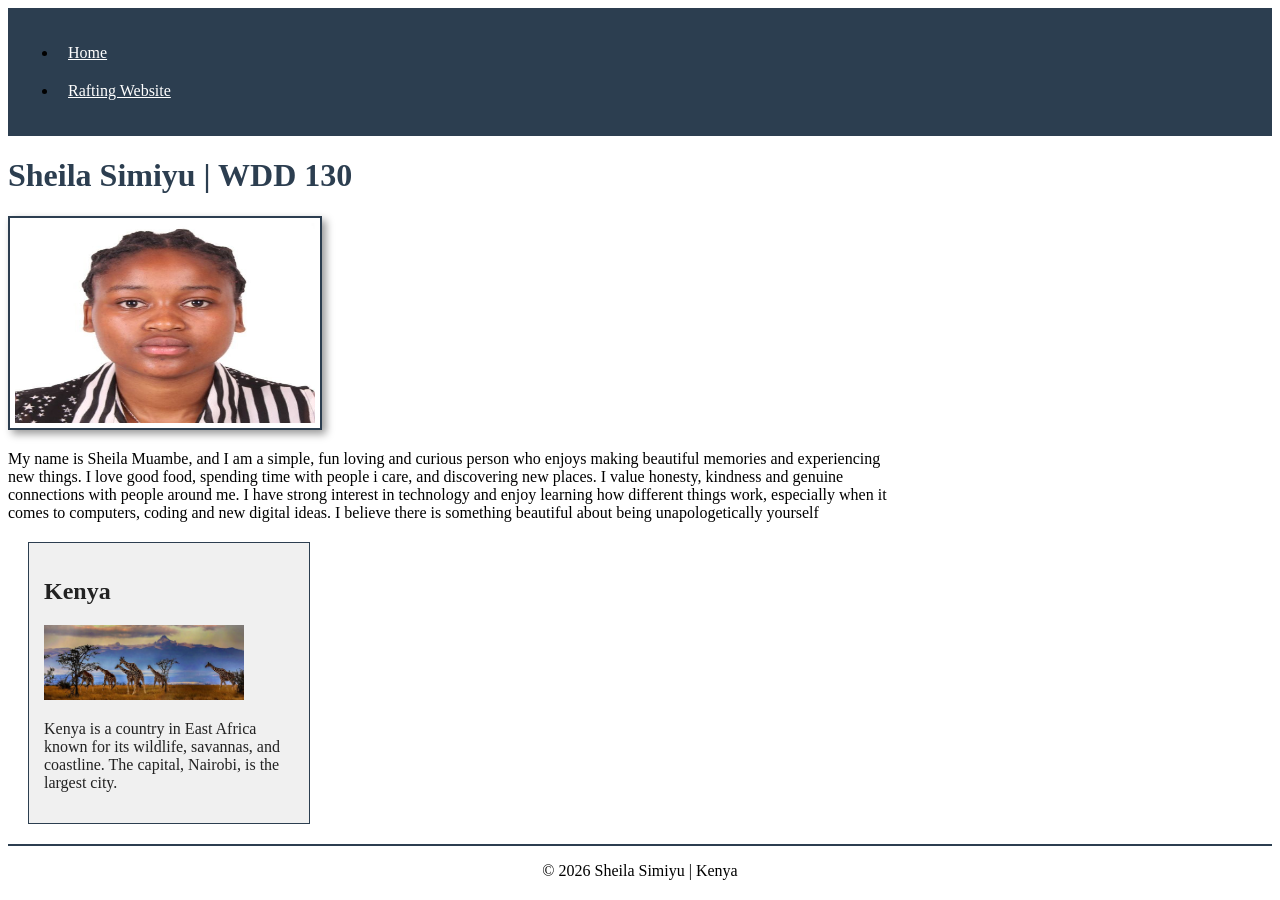
<file: index.html>
<!DOCTYPE html>
<html lang="en">

<head>
    <meta charset="UTF-8">
    <meta name="viewport" content="width=device-width, initial-scale=1.0">
    <title>Sheila Simiyu | WDD 130</title>
    <meta name="description"
      content="Sheila Simiyu's home page for WDD 130, a course on web fundamentals, featuring my favorite city, Nairobi, and my home country, Kenya.">
    <meta name="author" content="Sheila Simiyu">
    <link rel="stylesheet" href="styles/styles.css">
</head>

<body>
    <header>
        <nav>
            <ul>
                <li><a href="#">Home</a></li>
                <li><a href="wwr">Rafting Website</a></li>
            </ul>
        </nav>
    </header>


    <main>
        <h1>Sheila Simiyu | WDD 130</h1>
        <img src="images/profile.jpg" alt="My profile image" width="200">
        <p>
            My name is Sheila Muambe, and I am a simple, fun loving and curious person who enjoys
            making beautiful memories and experiencing new things. I love good food, spending time
            with people i care, and discovering new places.
            I value honesty, kindness and genuine connections with people around me. I have strong
            interest in
            technology and enjoy learning how different things work, especially when it comes to
            computers,
            coding and new digital ideas.
            I believe there is something beautiful about being unapologetically yourself

        </p>


    </main>
    <aside>
        <h2>Kenya</h2>
        <img src="images/kenya.jpg" alt="A scenic view of Kenya" width="200">
        <p>
            Kenya is a country in East Africa known for its wildlife, savannas,
            and coastline. The capital, Nairobi, is the largest city.
        </p>
    </aside>
    <footer>
        <p>&copy; 2026 Sheila Simiyu | Kenya</p>
    </footer>
</body>

</html>
</file>
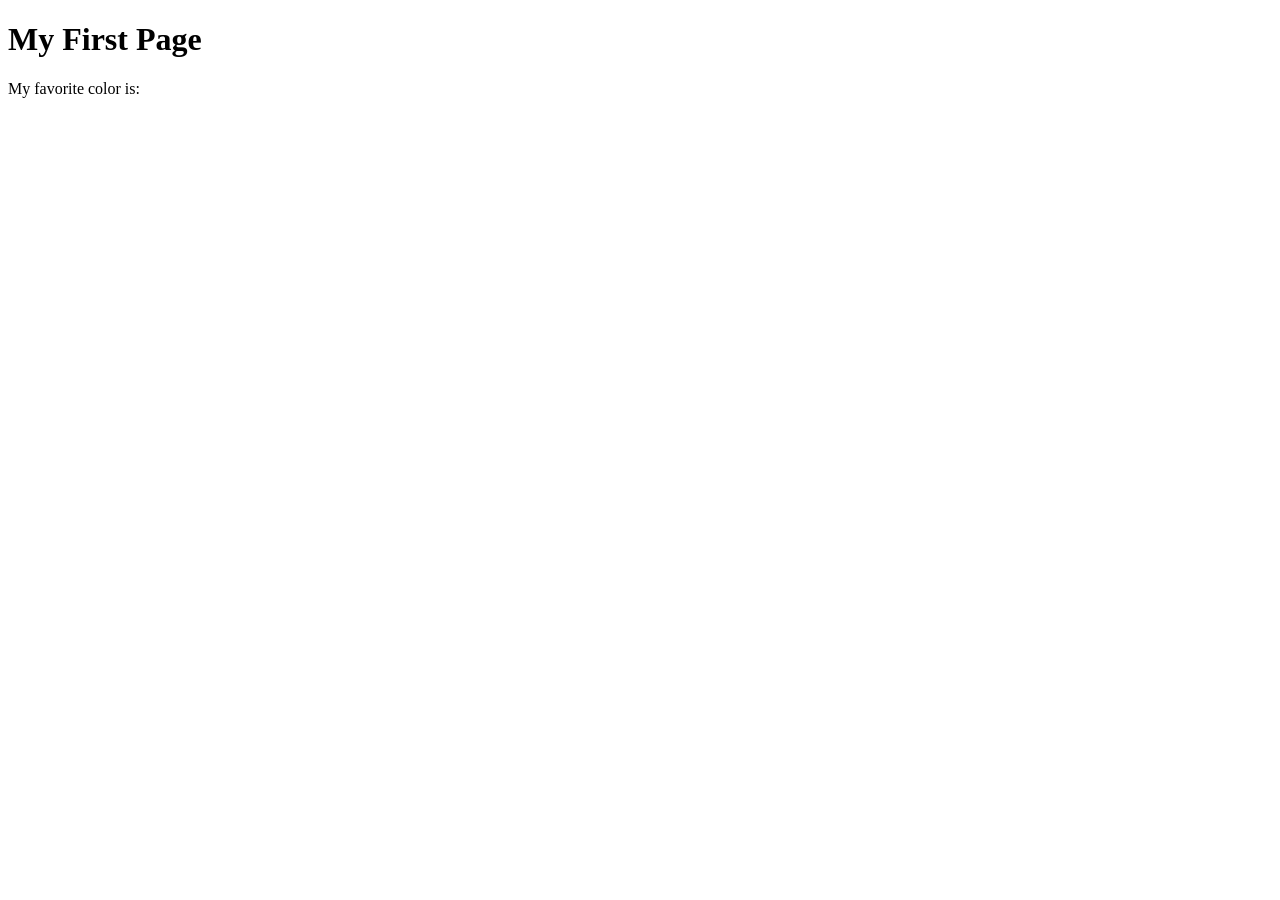
<file: week01/first-page.html>
<!DOCTYPE html>
<html lang="en">

<head>
    <meta charset="UTF-8">
    <meta name="viewport" content="width=device-width, initial-scale=1.0">
    <title>My First Page</title>
</head>

<body>
    <h1>My First Page</h1>
    <p>My favorite color is: </p>
</body>

</html>
</file>
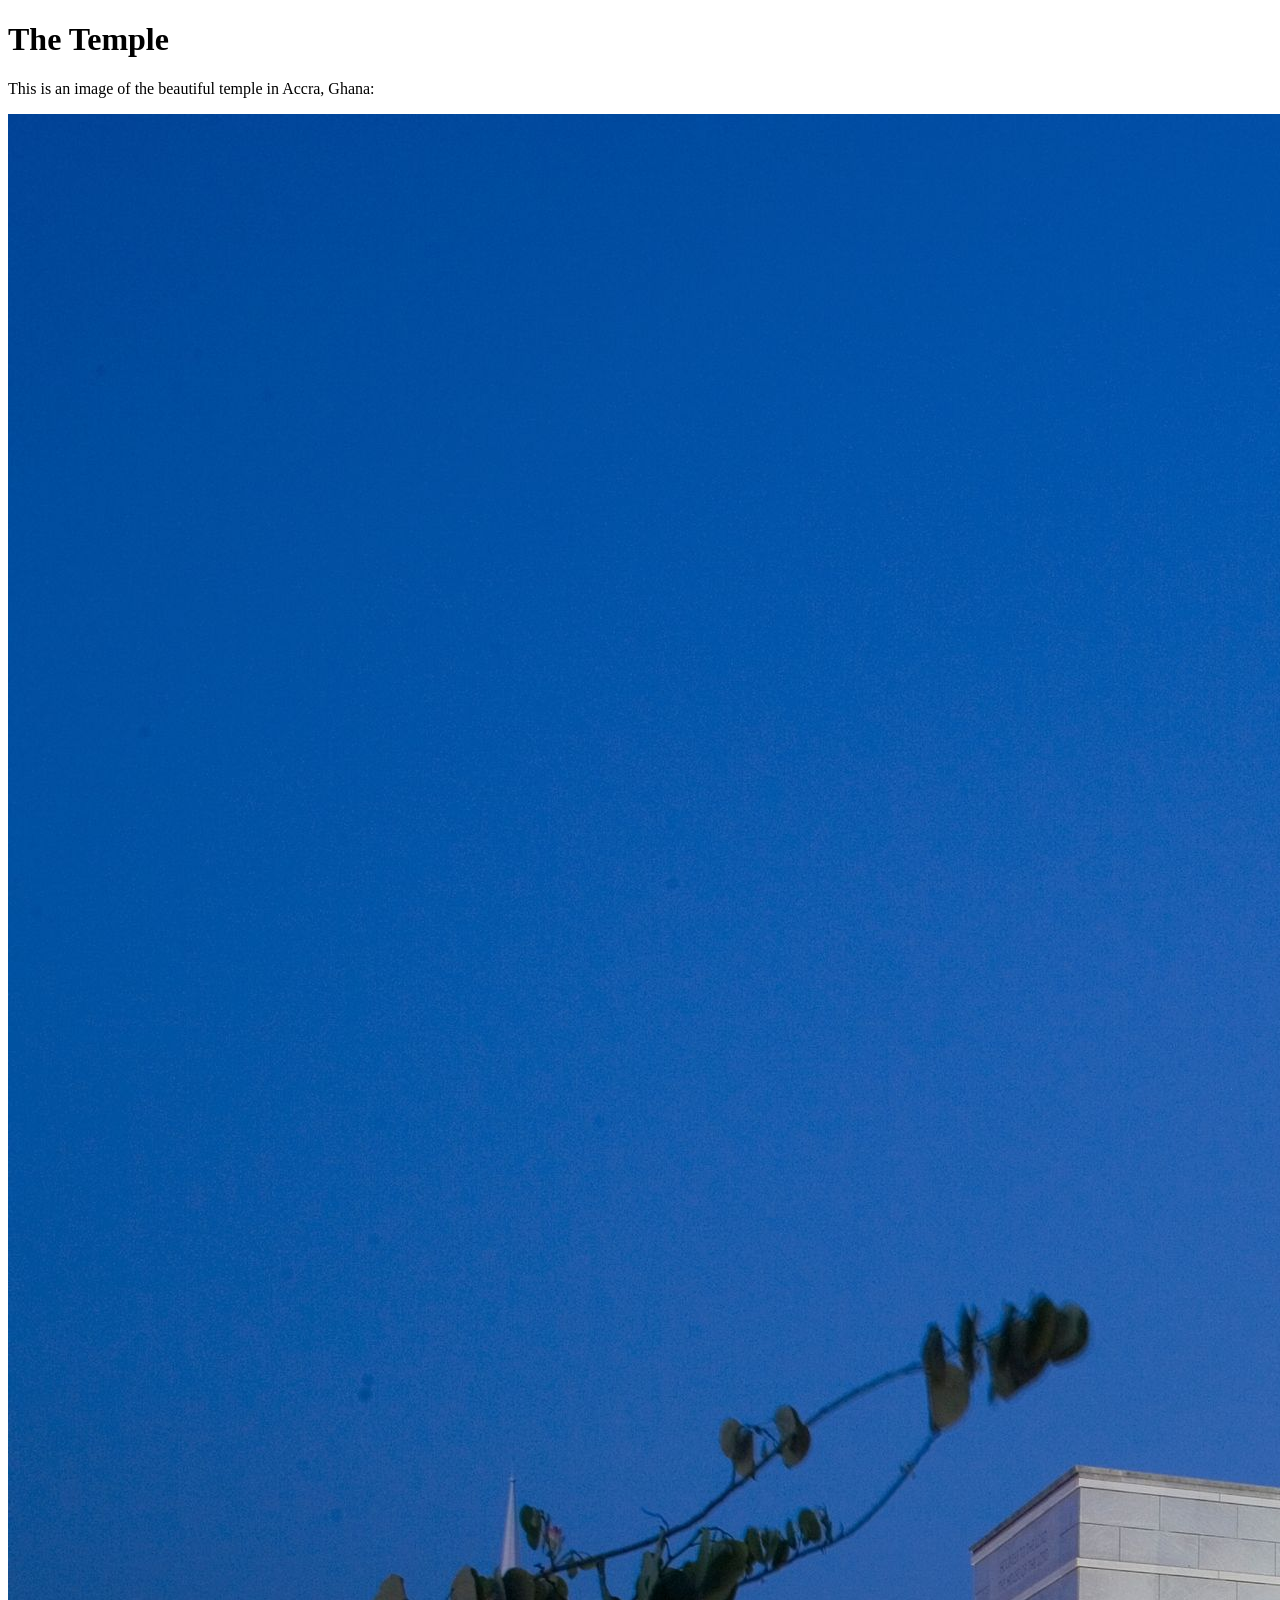
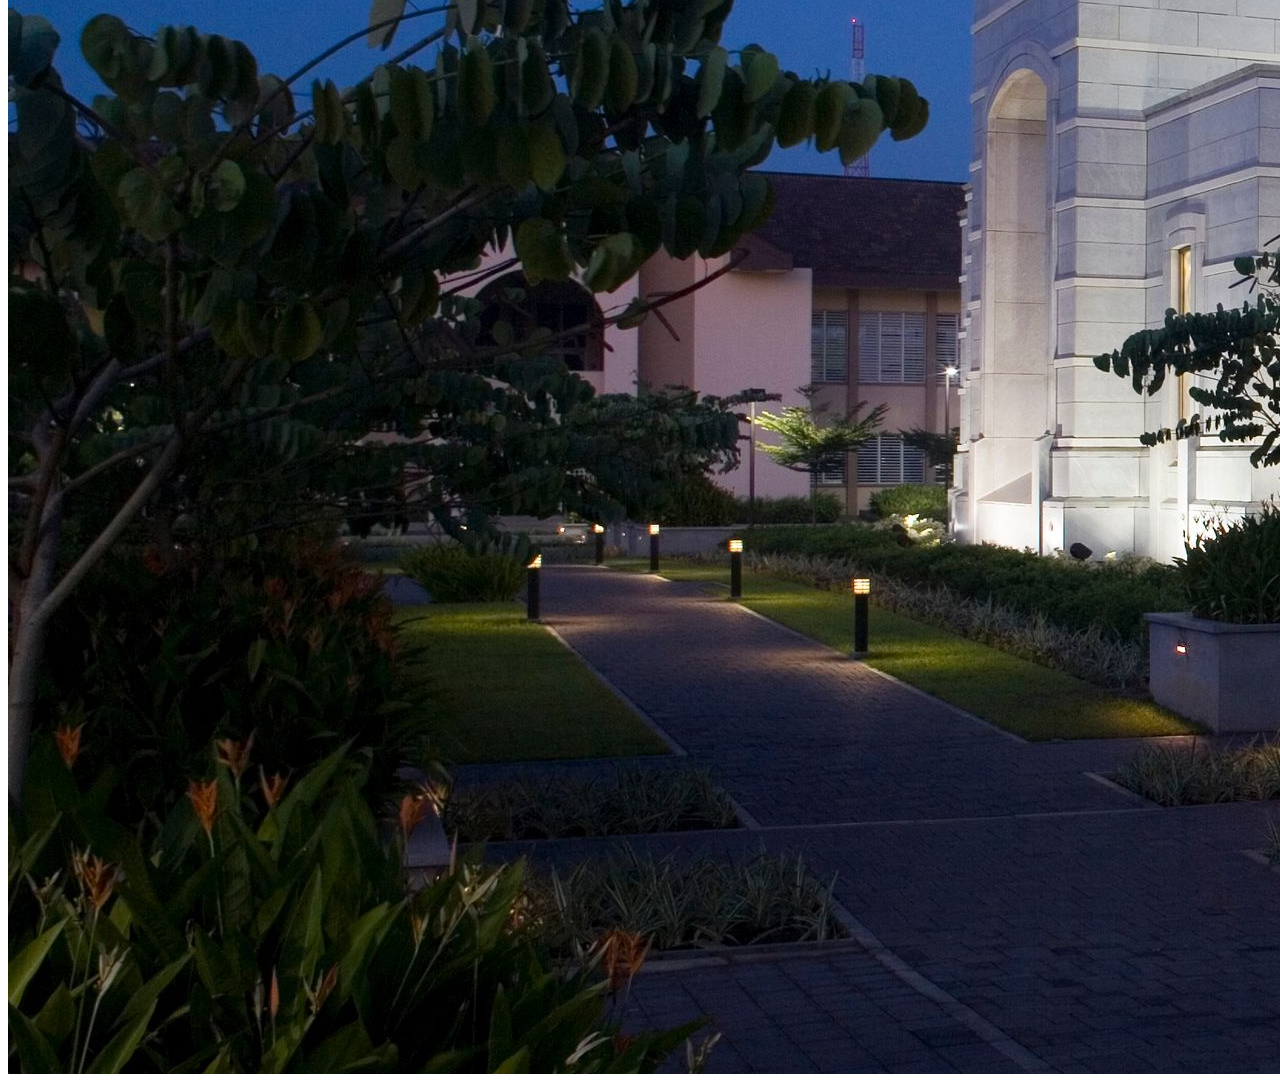
<file: week01/images.html>
<!DOCTYPE html>
<html lang="en">

<head>
    <meta charset="UTF-8">
    <meta name="viewport" content="width=device-width, initial-scale=1.0">
    <title>Temple Image</title>
</head>

<body>
    <h1>The Temple</h1>
    <p>This is an image of the beautiful temple in Accra, Ghana:</p>
    <img src="images/temple-large.jpeg" alt="The Accra Ghana Temple">

</body>

</html>
</file>
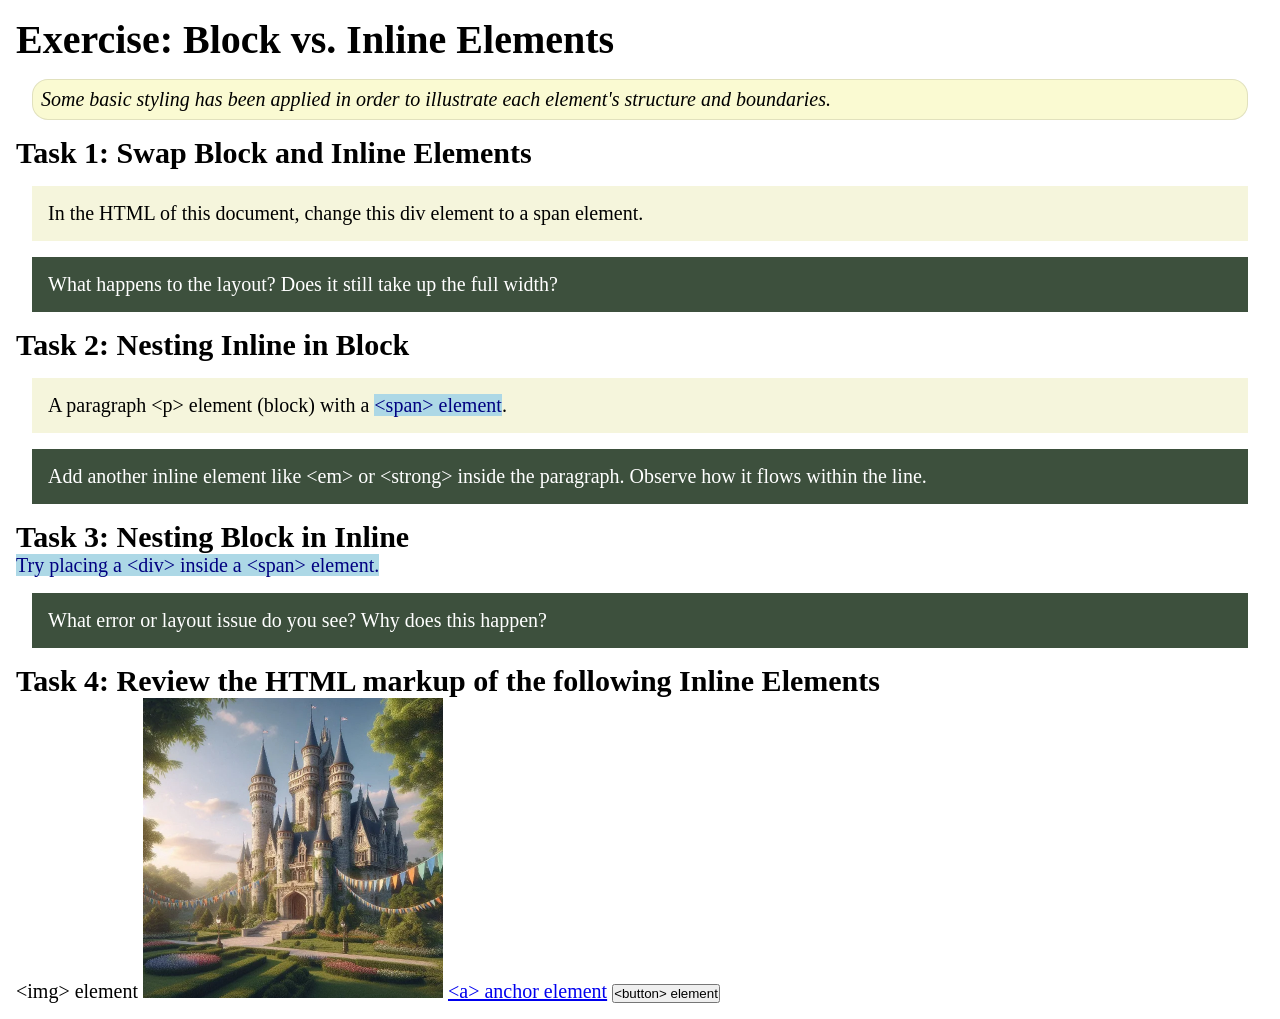
<file: week02/block-vs-inline.html>
<!DOCTYPE html>
<html lang="en">

<head>
    <meta charset="UTF-8">
    <meta name="viewport" content="width=device-width, initial-scale=1.0">
    <title>Exercise: Block vs. Inline Elements</title>
    <link rel="stylesheet" href="styles/block-vs-inline.css">
</head>

<body>
    <main>
        <h1>Exercise: Block vs. Inline Elements</h1>
        <p class="note">Some basic styling has been applied in order to illustrate each element's structure and boundaries.</p>

        <h2>Task 1: Swap Block and Inline Elements</h2>
        <div>In the HTML of this document, change this div element to a span element.</div>

        <p class="question">What happens to the layout? Does it still take up the full width?</p>

        <h2>Task 2: Nesting Inline in Block</h2>
        <p>A paragraph &lt;p&gt; element (block) with a <span>&lt;span&gt; element</span>.</p>
        <p class="question">Add another inline element like &lt;em&gt; or &lt;strong&gt; inside the paragraph. Observe how it flows within the line.</p>

        <h2>Task 3: Nesting Block in Inline</h2>
        <span>Try placing a &lt;div&gt; inside a &lt;span&gt; element.</span>
        <p class="question">What error or layout issue do you see? Why does this happen?</p>

        <h2>Task 4: Review the HTML markup of the following Inline Elements</h2>
        &lt;img&gt; element
        <img src="images/castle.webp" alt="placeholder image (images are inline)" width="300" height="300">
        <a href="https://churchofjesuschrist.org">&lt;a&gt; anchor element</a>
        <button type="button">&lt;button&gt; element</button>
    </main>
</body>

</html>
</file>
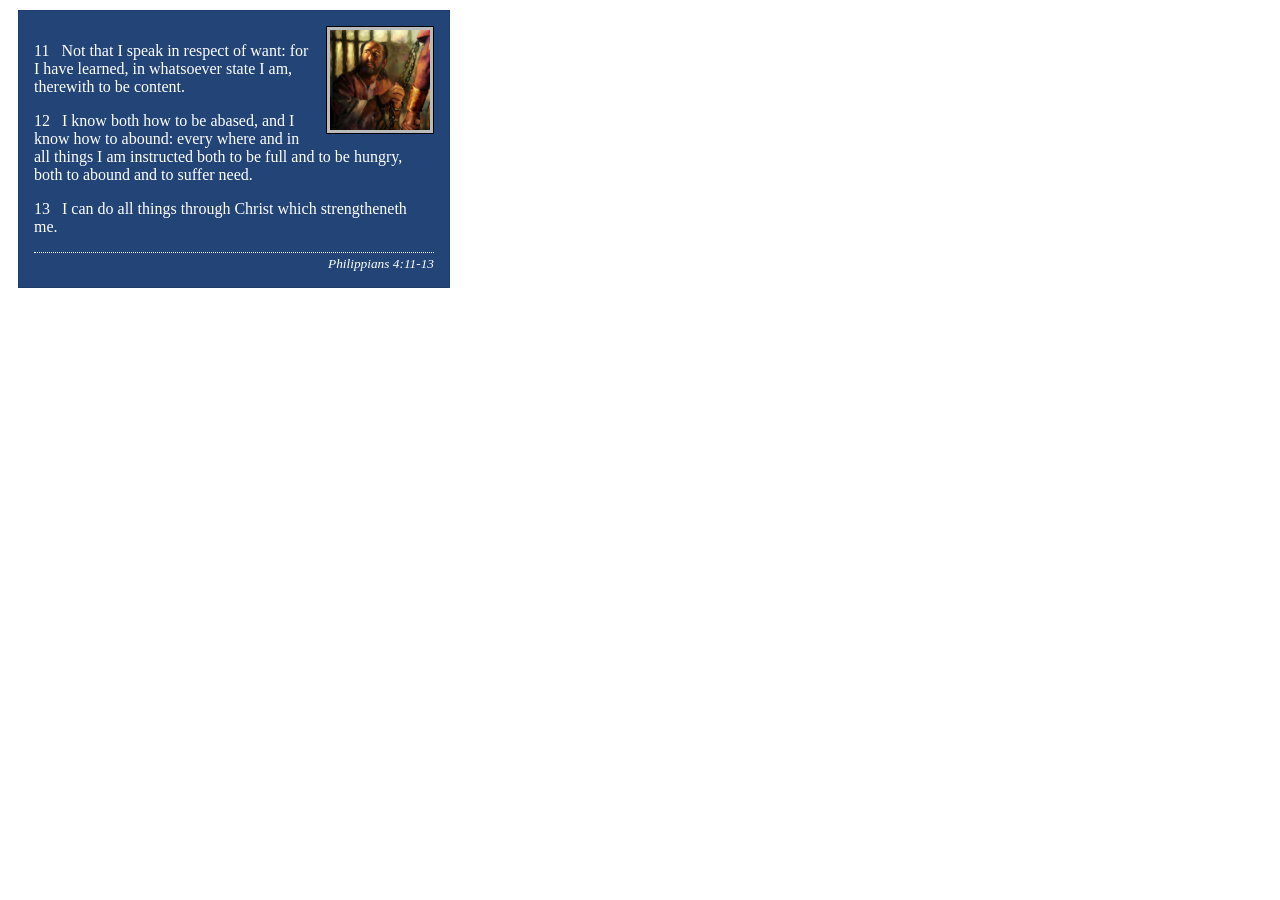
<file: week02/box-model-solution.html>
<!DOCTYPE html>
<html lang="en">

<head>
    <meta charset="UTF-8">
    <meta name="viewport" content="width=device-width, initial-scale=1.0">
    <title>Box Model Activity</title>
    <link rel="stylesheet" href="styles/box-model-solution.css">
</head>

<body>
    <main>
        <div class="callout">
            <img src="images/apostle-paul-imprisoned.webp" alt="Paul the Apostle - Imprisoned in Rome" width="200" height="200">
            <blockquote>
                <p>11 &nbsp; Not that I speak in respect of want: for I have learned, in whatsoever state I am, therewith to be content.</p>
                <p>12 &nbsp; I know both how to be abased, and I know how to abound: every where and in all things I am instructed both to be full and to be hungry, both to abound and to suffer need.</p>
                <p>13 &nbsp; I can do all things through Christ which strengtheneth me.</p>
            </blockquote>
            <cite>Philippians 4:11-13</cite>
        </div>
    </main>
</body>

</html>
</file>
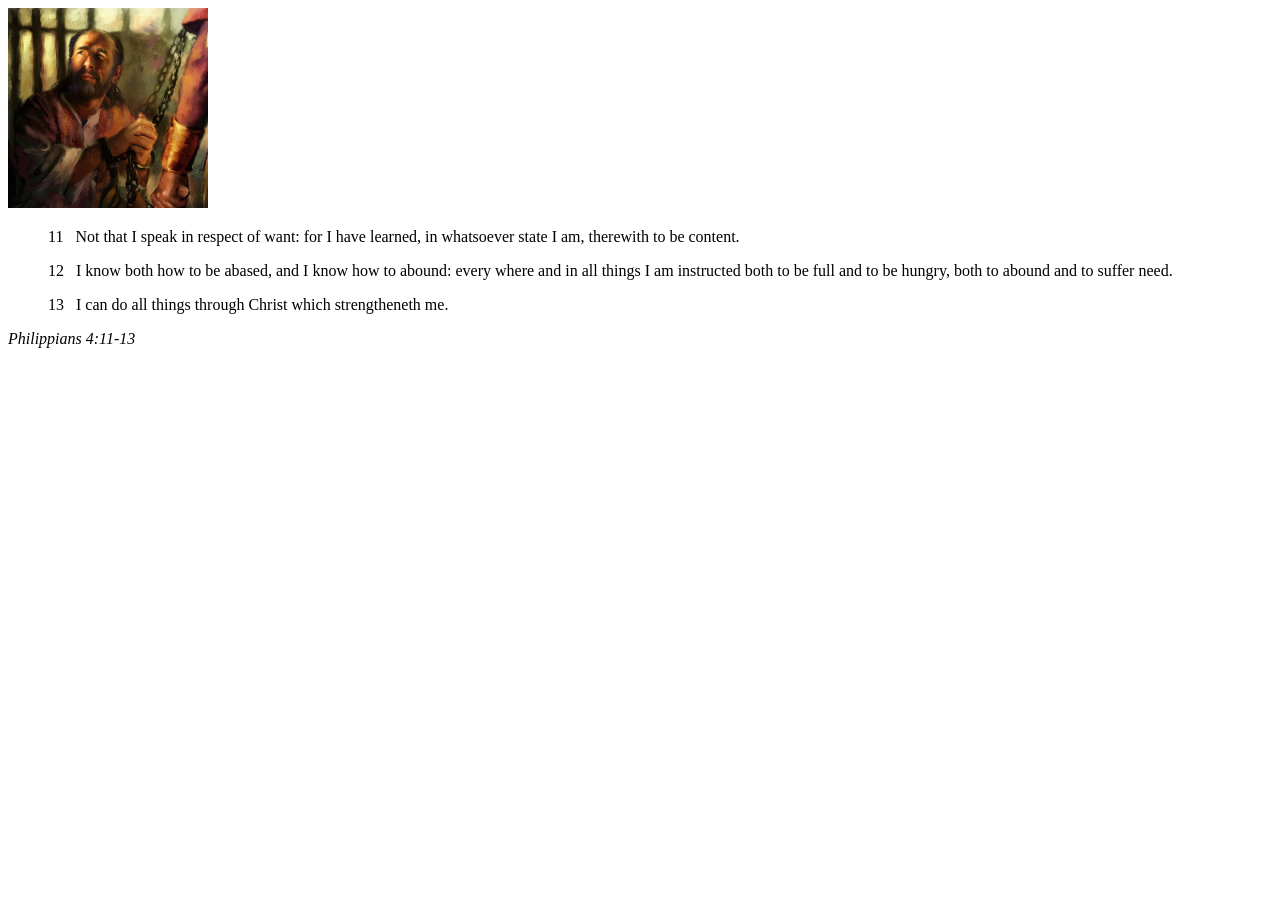
<file: week02/box-model.html>
<!DOCTYPE html>
<html lang="en">

<head>
    <meta charset="UTF-8">
    <meta name="viewport" content="width=device-width, initial-scale=1.0">
    <title>Box Model Activity</title>
</head>

<body>
    <main>
        <div class="callout">
            <img src="images/apostle-paul-imprisoned.webp" alt="Paul the Apostle - Imprisoned in Rome" width="200" height="200">
            <blockquote>
                <p>11 &nbsp; Not that I speak in respect of want: for I have learned, in whatsoever state I am, therewith to be content.</p>
                <p>12 &nbsp; I know both how to be abased, and I know how to abound: every where and in all things I am instructed both to be full and to be hungry, both to abound and to suffer need.</p>
                <p>13 &nbsp; I can do all things through Christ which strengtheneth me.</p>
            </blockquote>
            <cite>Philippians 4:11-13</cite>
        </div>
    </main>
</body>

</html>
</file>
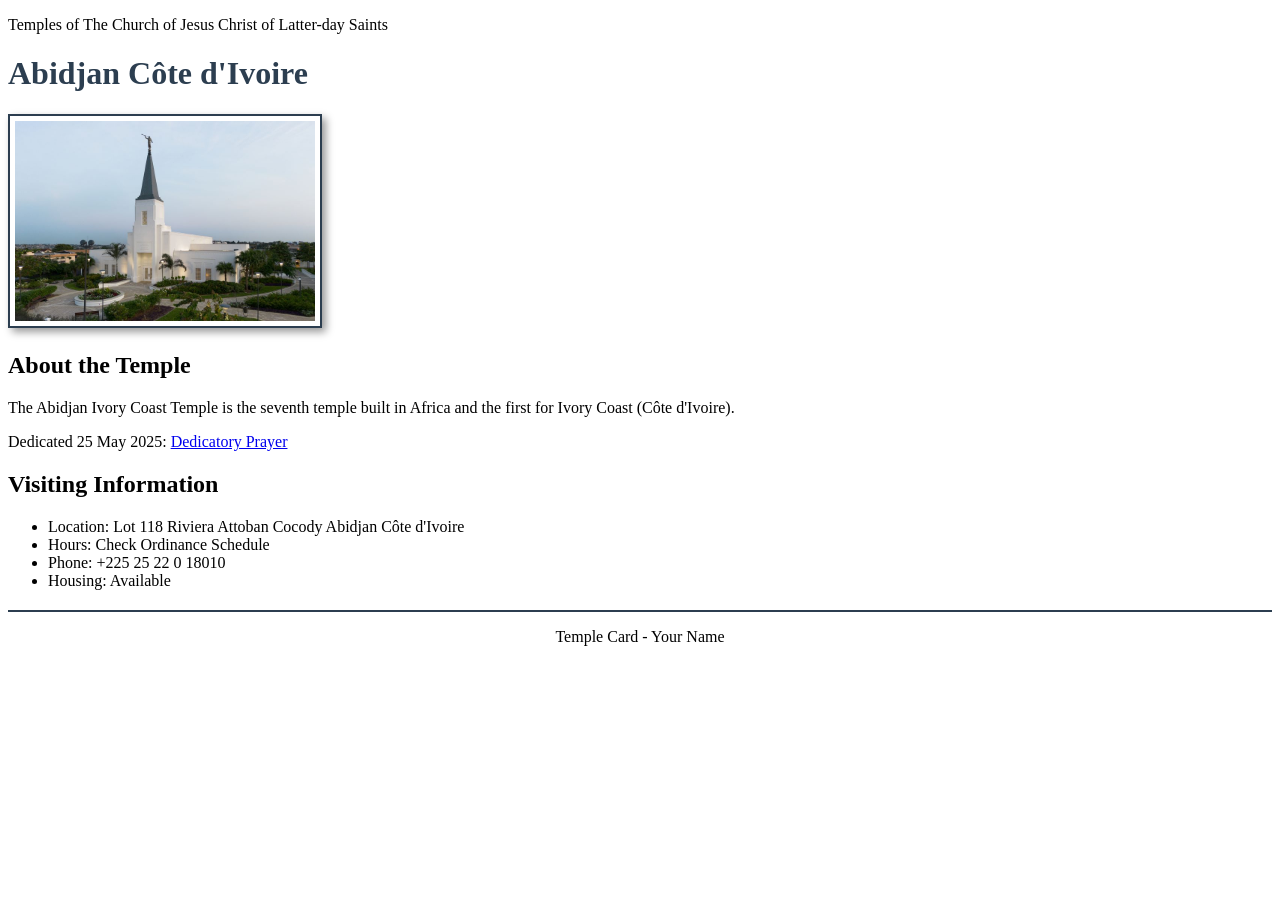
<file: week02/temple.html>
<!DOCTYPE html>
<html lang="en">

<head>
    <meta charset="UTF-8">
    <meta name="viewport" content="width=device-width, initial-scale=1.0">
    <title>Temple Card - Abidjan Côte d'Ivoire</title>
    <link rel="stylesheet" href="styles/temple.css">
</head>

<body>
    <header>
        <p>Temples of The Church of Jesus Christ of Latter-day Saints</p>
    </header>
    <main>
        <h1>Abidjan Côte d'Ivoire</h1>
        <picture>
            <img src="images/abidjan-ivory-coast.jpeg" alt="Abidjan Côte d'Ivoire Temple">
        </picture>
        <section>
            <h2>About the Temple</h2>
            <p>The Abidjan Ivory Coast Temple is the seventh temple built in Africa and the first
                for Ivory Coast (Côte d'Ivoire).</p>
            <p>Dedicated 25 May 2025: <a
                  href="https://www.churchofjesuschrist.org/temples/dedicatory-prayer/abidjan-ivory-coast-temple/2025-05-25?lang=eng"
                  target="_blank" rel="noopener noreferrer">Dedicatory Prayer</a></p>
        </section>
        <section>
            <h2>Visiting Information</h2>
            <ul>
                <li>Location: Lot 118 Riviera Attoban Cocody Abidjan Côte d'Ivoire</li>
                <li>Hours: Check Ordinance Schedule</li>
                <li>Phone: +225 25 22 0 18010</li>
                <li>Housing: Available</li>
            </ul>
        </section>
    </main>
    <footer>
        <p>Temple Card - Your Name</p>
    </footer>
</body>

</html>
</file>
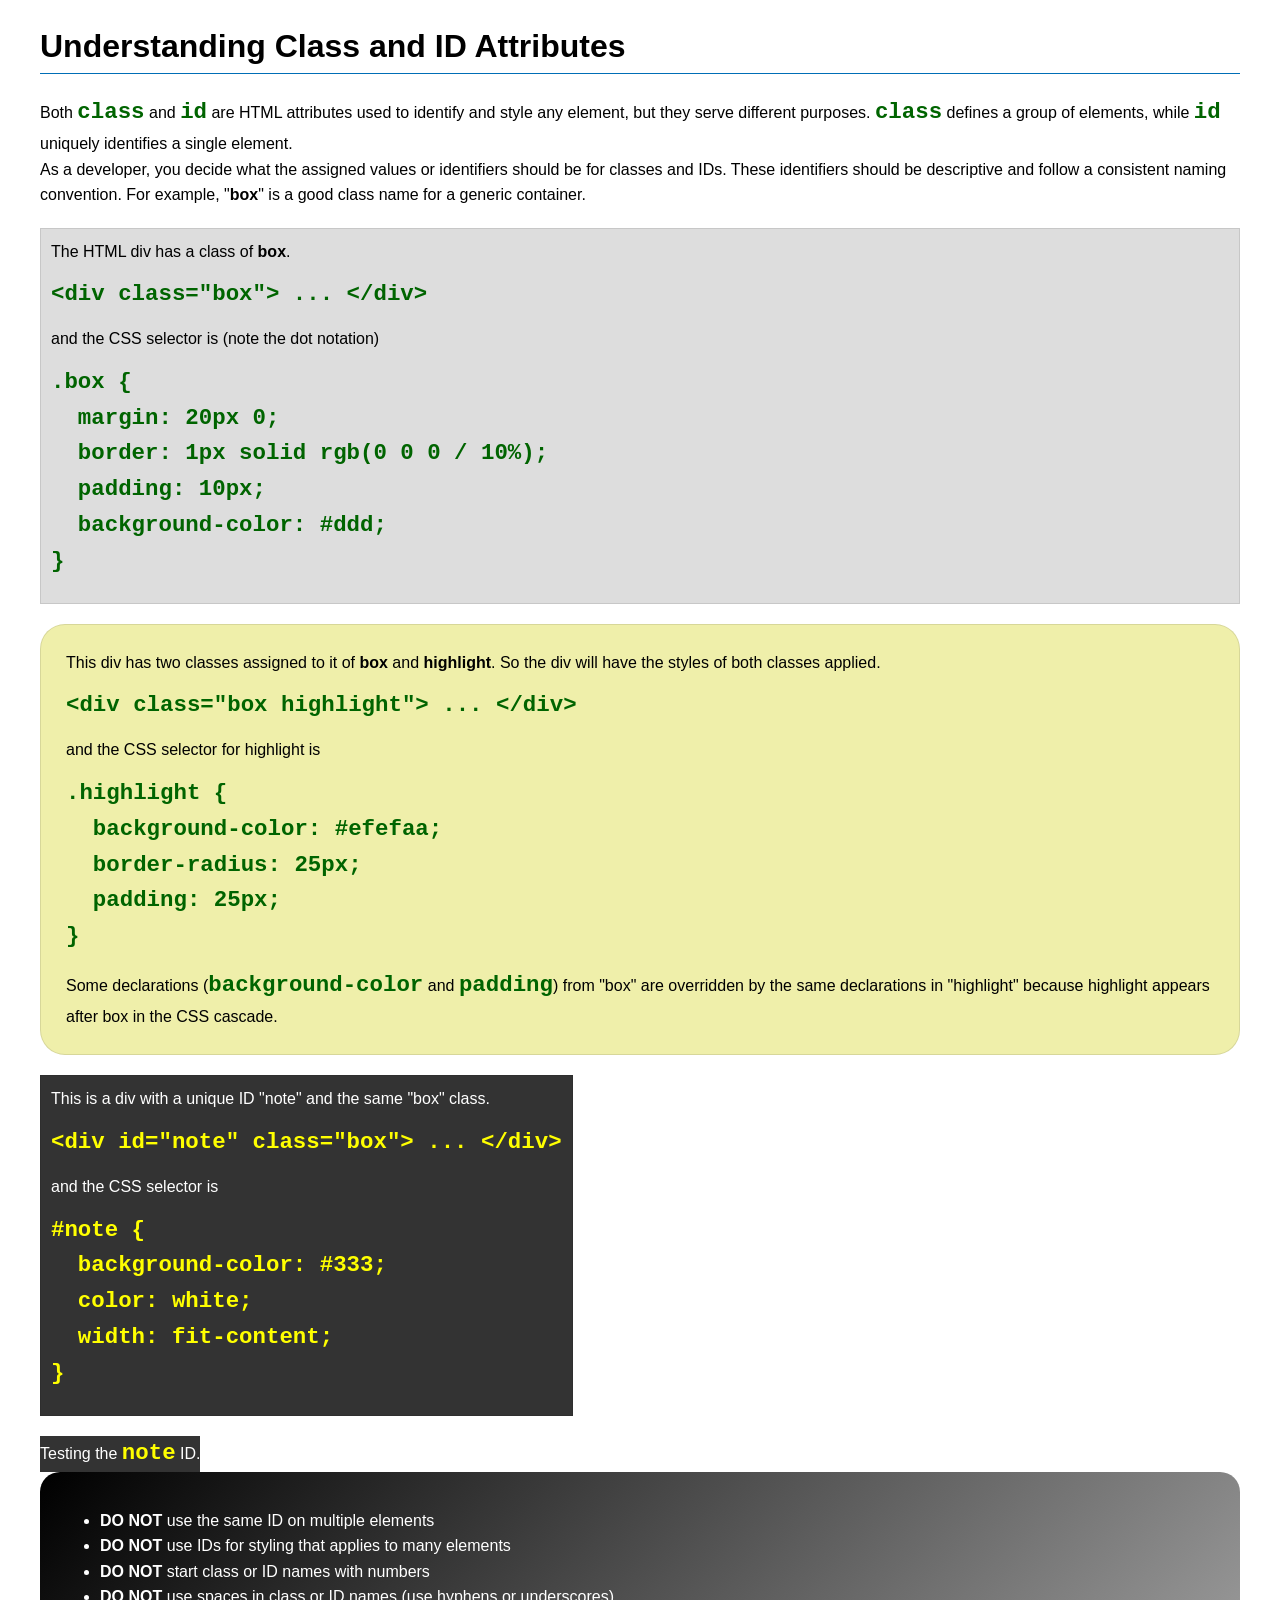
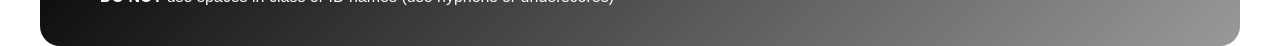
<file: week03/class-and-id.html>
<!DOCTYPE html>
<html lang="en">

<head>
    <meta charset="UTF-8">
    <meta name="viewport" content="width=device-width, initial-scale=1.0">
    <title>Class vs ID Attributes</title>
    <link rel="stylesheet" href="styles/class-and-id.css">
</head>

<body>
    <h1>Understanding Class and ID Attributes</h1>
    <p>Both <code>class</code> and <code>id</code> are HTML attributes used to identify and style any element, but they serve different purposes. <code>class</code> defines a group of elements, while <code>id</code> uniquely identifies a single element.</p>
    <p>As a developer, you decide what the assigned values or identifiers should be for classes and IDs. These identifiers should be descriptive and follow a consistent naming convention. For example, "<strong>box</strong>" is a good class name for a generic container.</p>
    <div class="box">
        <p>The HTML div has a class of <strong>box</strong>.</p>
        <pre><code class="html">&lt;div class="box"&gt; ... &lt;/div&gt;</code></pre>
        and the CSS selector is (note the dot notation)
        <pre><code class="css">.box {
  margin: 20px 0;
  border: 1px solid rgb(0 0 0 / 10%);
  padding: 10px;
  background-color: #ddd; 
}</code></pre>
    </div>

    <div class="box highlight">
        <p>This div has two classes assigned to it of <strong>box</strong> and <strong>highlight</strong>. So the div will have the styles of both classes applied.</p>
        <pre><code class="html">&lt;div class="box highlight"&gt; ... &lt;/div&gt;</code></pre>
        and the CSS selector for highlight is
        <pre><code class="css">.highlight {
  background-color: #efefaa;
  border-radius: 25px;
  padding: 25px;
}</code></pre>
        <p>Some declarations (<code>background-color</code> and <code>padding</code>) from "box" are overridden by the same declarations in "highlight" because highlight appears after box in the CSS cascade.</p>
    </div>

    <div id="note" class="box">
        <p>This is a div with a unique ID "note" and the same "box" class.</p>
        <pre><code class="html">&lt;div id="note" class="box"&gt; ... &lt;/div&gt;</code></pre>
        and the CSS selector is
        <pre><code class="css">#note {
  background-color: #333;
  color: white;
  width: fit-content;
}</code></pre>
    </div>

    <div id="note">
        <p>Testing the <code>note</code> ID.</p>
    </div>

    <section id="best-practice">
        <ul>
            <li><strong>DO NOT</strong> use the same ID on multiple elements</li>
            <li><strong>DO NOT</strong> use IDs for styling that applies to many elements</li>
            <li><strong>DO NOT</strong> start class or ID names with numbers</li>
            <li><strong>DO NOT</strong> use spaces in class or ID names (use hyphens or underscores)</li>
        </ul>
    </section>

</body>

</html>
</file>
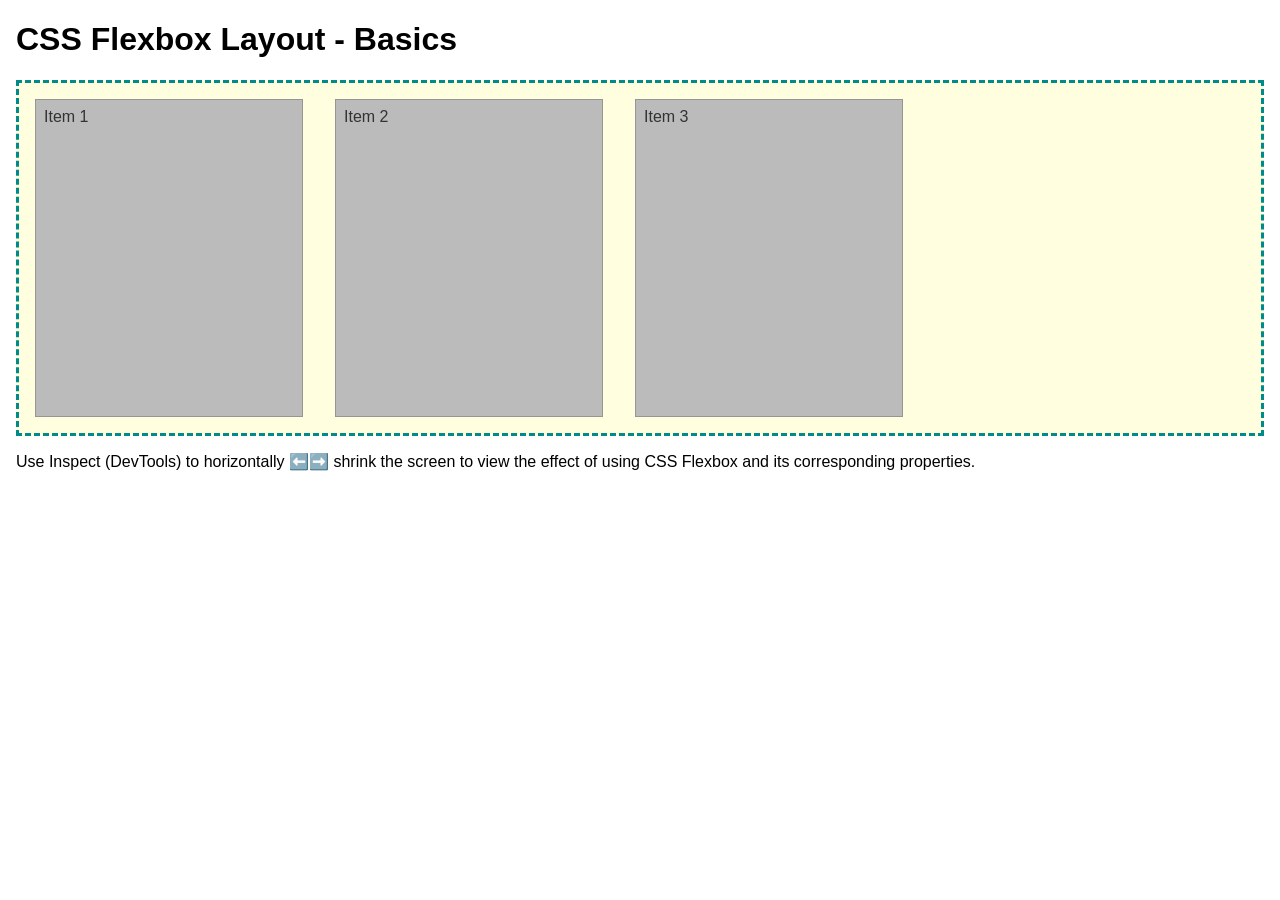
<file: week04/flexbox-layout.html>
<!DOCTYPE html>
<html lang="en">

<head>
    <meta charset="UTF-8">
    <meta name="viewport" content="width=device-width, initial-scale=1.0">
    <title>CSS Flexbox Layout - Basics</title>
    <link rel="stylesheet" href="styles/flexbox.css">
</head>

<body>
    <main>
        <h1>CSS Flexbox Layout - Basics</h1>
        <div class="flex-container">
            <div class="flex-item item1">Item 1</div>
            <div class="flex-item item2">Item 2</div>
            <div class="flex-item item3">Item 3</div>
        </div>
        <p>Use Inspect (DevTools) to horizontally ⬅️➡️ shrink the screen to view the effect of using CSS Flexbox and its corresponding properties.</p>
    </main>
</body>

</html>
</file>
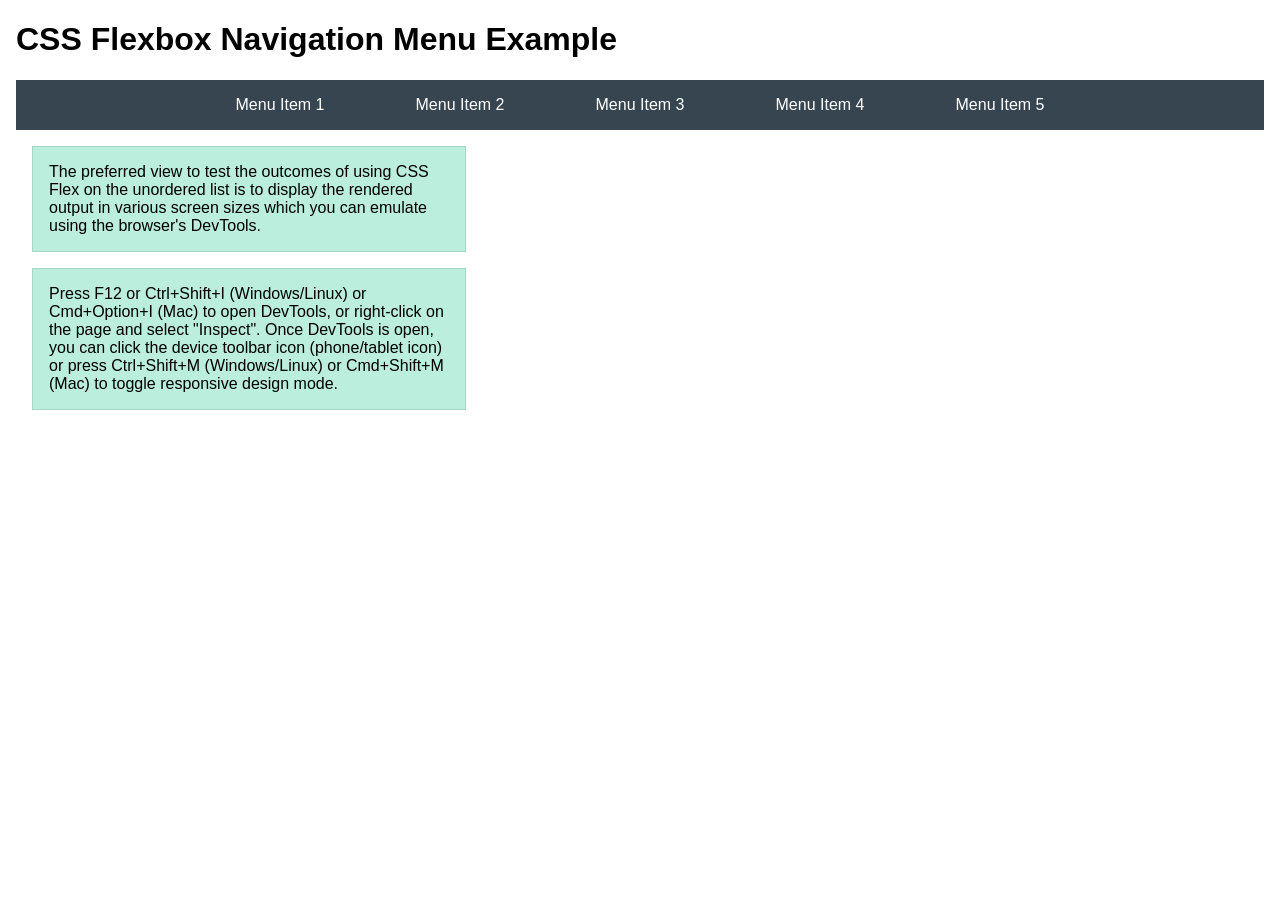
<file: week04/flexbox-menu.html>
<!DOCTYPE html>
<html lang="en">

<head>
    <meta charset="UTF-8">
    <meta name="viewport" content="width=device-width, initial-scale=1.0">
    <title>CSS Flexbox - Navigation Menu</title>
    <link rel="stylesheet" href="styles/flexbox-menu.css">
</head>

<body>
    <main>
        <h1>CSS Flexbox Navigation Menu Example</h1>
        <nav>
            <ul>
                <li><a href="#">Menu Item 1</a></li>
                <li><a href="#">Menu Item 2</a></li>
                <li><a href="#">Menu Item 3</a></li>
                <li><a href="#">Menu Item 4</a></li>
                <li><a href="#">Menu Item 5</a></li>
            </ul>
        </nav>
        <p>The preferred view to test the outcomes of using CSS Flex on the unordered list is to display the rendered output in various screen sizes which you can emulate using the browser's DevTools.</p>

        <p>Press F12 or Ctrl+Shift+I (Windows/Linux) or Cmd+Option+I (Mac) to open DevTools, or right-click on the page and select "Inspect". Once DevTools is open, you can click the device toolbar icon (phone/tablet icon) or press Ctrl+Shift+M (Windows/Linux) or Cmd+Shift+M (Mac) to toggle responsive design mode.</p>
    </main>
</body>

</html>
</file>
<file: styles/styles.css>
nav {
    background-color: #2c3e50;
    padding: 10px;
}

nav a {
    color: white;
    padding: 10px;
    display: block;
}

main {
    max-width: 900px;
}

h1 {
    color: #2c3e50;
}

main img {
    width: 300px;
    height: 200px;
    border: 2px solid #2c3e50;
    padding: 5px;
    box-shadow: 4px 4px 8px rgba(0, 0, 0, 0.4);
}

aside {
    width: 250px;
    margin: 20px;
    border: 1px solid #2c3e50;
    padding: 15px;
    background-color: #f0f0f0;
    color: #222222;
}

aside img {
    width: 200px;
    height: auto;
}

p {
    padding: 0;
}

footer {
    margin-top: 20px;
    border-top: 2px solid #2c3e50;
    text-align: center;
}
</file>
<file: week02/styles/block-vs-inline.css>
* {
    margin: 0;
    padding: 0;
}

body {
    font-size: 20px;
    margin: 1rem;
}

p,
div {
    background-color: beige;
    margin: 1rem;
    padding: 1rem;
}

span {
    color: navy;
    background-color: lightblue;
}

code {
    margin: 0;
    padding: 0;
    color: green;
    font-size: 1.2rem;
}

.note {
    font-style: italic;
    background-color: lightgoldenrodyellow;
    border-radius: 1rem;
    border: 1px solid rgb(0 0 0 / 10%);
    margin: 1rem;
    padding: .5rem;
}

.question {
    background-color: #3d503d;
    color: #fff;
}
</file>
<file: week02/styles/box-model-solution.css>
.callout {
    max-width: 400px;
    margin: 10px;
    border: 1px solid rgb(0 0 0 / 10%);
    padding: 15px;
    background-color: #247;
    color: #fff;
}

.callout img {
    float: right;
    margin: 0 0 10px 15px;
    border: 1px solid #000;
    padding: 3px;
    background-color: #bbb;
    width: 100px;
    height: auto;
}

blockquote {
    margin: 0;
}

cite {
    display: block;
    border-top: 1px dotted #fff;
    padding-top: 3px;
    text-align: right;
    font-size: smaller;
}
</file>
<file: week02/styles/temple.css>
nav {
    background-color: #2c3e50;
    padding: 10px;
}

nav a {
    color: white;
    padding: 10px;
    display: block;
}

main {
    max-width: 900px;
}

h1 {
    color: #2c3e50;
}

main img {
    width: 300px;
    height: 200px;
    border: 2px solid #2c3e50;
    padding: 5px;
    box-shadow: 4px 4px 8px rgba(0, 0, 0, 0.4);
}

aside {
    width: 250px;
    margin: 20px;
    border: 1px solid #2c3e50;
    padding: 15px;
    background-color: #f0f0f0;
    color: #222222;
}

aside img {
    width: 200px;
    height: auto;
}

p {
    padding: 0;
}

footer {
    margin-top: 20px;
    border-top: 2px solid #2c3e50;
    text-align: center;
}
</file>
<file: week03/styles/class-and-id.css>
body {
    font-family: Arial, sans-serif;
    line-height: 1.6;
    margin: 0;
    padding: 0 40px;
}

h1 {
    border-bottom: 1px solid rgb(0 110 182);
    padding-bottom: 0;
}

p {
    margin: 0;
}

code {
    color: darkgreen;
    font-weight: 700;
    font-size: 1.4rem;
}

/* Class examples - can be reused */
.box {
    margin: 20px 0;
    border: 1px solid rgb(0 0 0 / 10%);
    padding: 10px;
    background-color: #ddd;
    /* this is shorthand for #dddddd */
}

.highlight {
    background-color: #efefaa;
    border-radius: 25px;
    padding: 25px;
}

/* ID examples - should be unique */

#note {
    background-color: #333;
    color: white;
    width: fit-content;
}

#note code {
    color: yellow;
}

#best-practice {
    background: linear-gradient(135deg, #000 0%, #999 100%);
    color: white;
    border-radius: 20px;
    padding: 20px;
}
</file>
<file: week04/styles/flexbox.css>
body {
    font-family: Helvetica, Arial, sans-serif;
    margin: 1rem;
}

.flex-container {
    border: 3px dashed darkcyan;
    background-color: lightyellow;
    display: flex;
    flex-wrap: wrap;
}

.flex-item {
    width: 250px;
    margin: 1rem;
    border: 1px solid rgb(0 0 0 / 20%);
    padding: 0.5rem;
    background-color: #bbb;
    color: #333;
}

.item1 {
    min-height: 100px;
}

.item2 {
    min-height: 200px;
}

.item3 {
    min-height: 300px;
}
</file>
<file: week04/styles/flexbox-menu.css>
body {
    font-family: Helvetica, Arial, sans-serif;
    margin: 1rem;
}

nav {
    background-color: #36454f;
}

nav ul {
    list-style-type: none;
    display: flex;
    flex-wrap: wrap;
    max-width: 900px;
    margin: 0 auto;
    padding: 0;
    justify-content: space-around;
    align-items: center;
}

nav a {
    display: block;
    color: #fff;
    text-align: center;
    padding: 1rem;
    text-decoration: none;
}

p {
    margin: 1rem;
    border: 1px solid rgb(0 0 0 / 10%);
    padding: 1rem;
    background-color: #bed;
    max-width: 400px;
}
</file>
